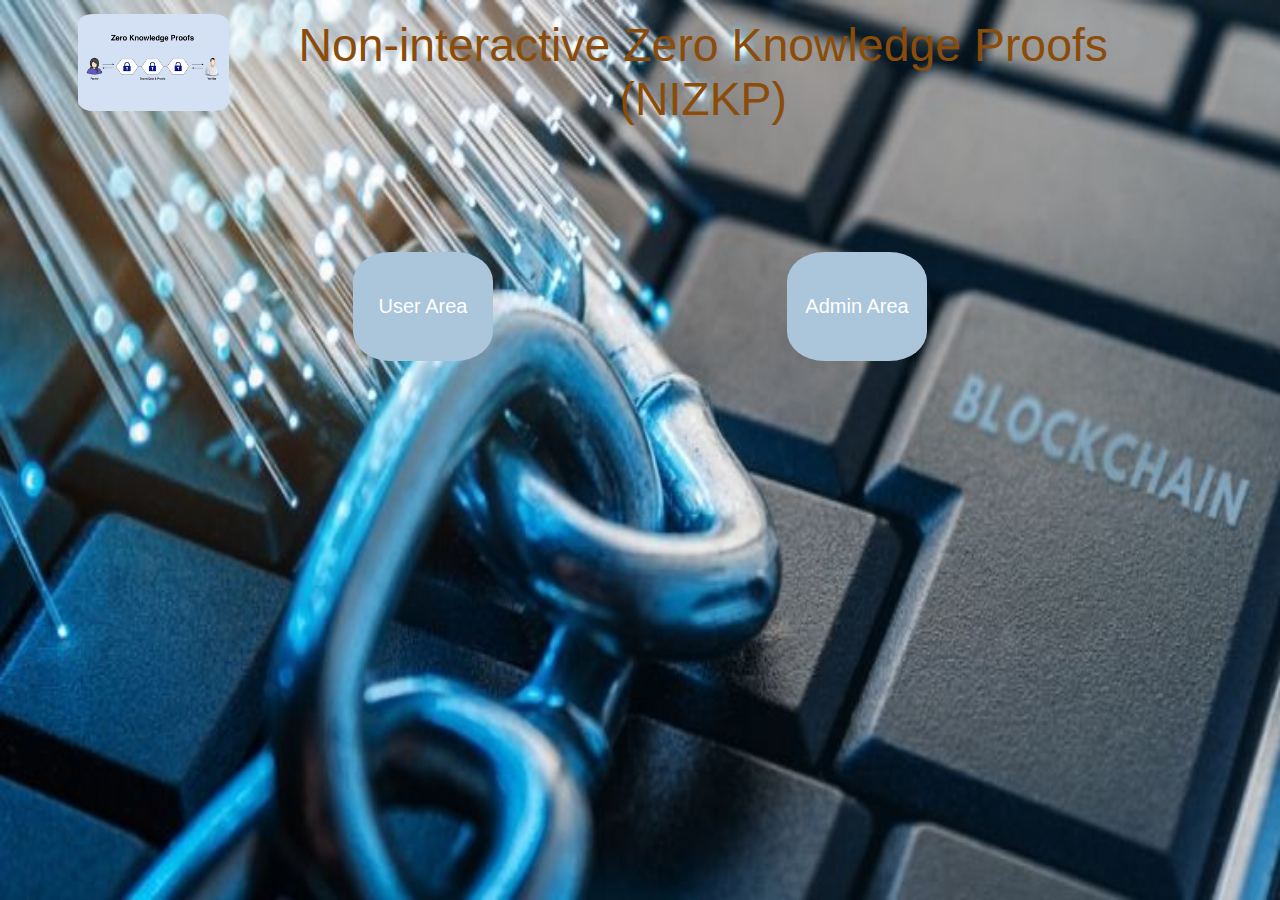
<file: NIZKP_DApp/indexToNIZKP.html>
<html>
    <body>
        <head>
            <link rel="stylesheet" type="text/css" href="styles/NIZKPindex.css">
            <title>NIZKP-Index</title>
        </head>  
                <div id="top">
                    <div id="imgHolder"><img id="appImg" src="imgs/zkpImg.png" alt="zkpImg" title="App Image"/></div>
                    <div id="appTitleHolder">
                        <p id="appHeadingOne">Non-interactive Zero Knowledge Proofs (NIZKP)</p>
                    </div>
                </div>

                 <div id="middleWrapper">
                     
                        <div id="inputSection">
                                <button type="button" class="btn btn-primary btn-large btn-block" id="buttonOne"
                                onclick="window.location.href='./NIZKPforSCusers.html'">User Area</button> 

                                <button type="button" class="btn btn-primary btn-large btn-block" id="buttonTwo"
                                onclick="window.location.href='./adminArea.html'">Admin Area</button>
                        </div>
                 </div>
     </body>
 </html>
</file>
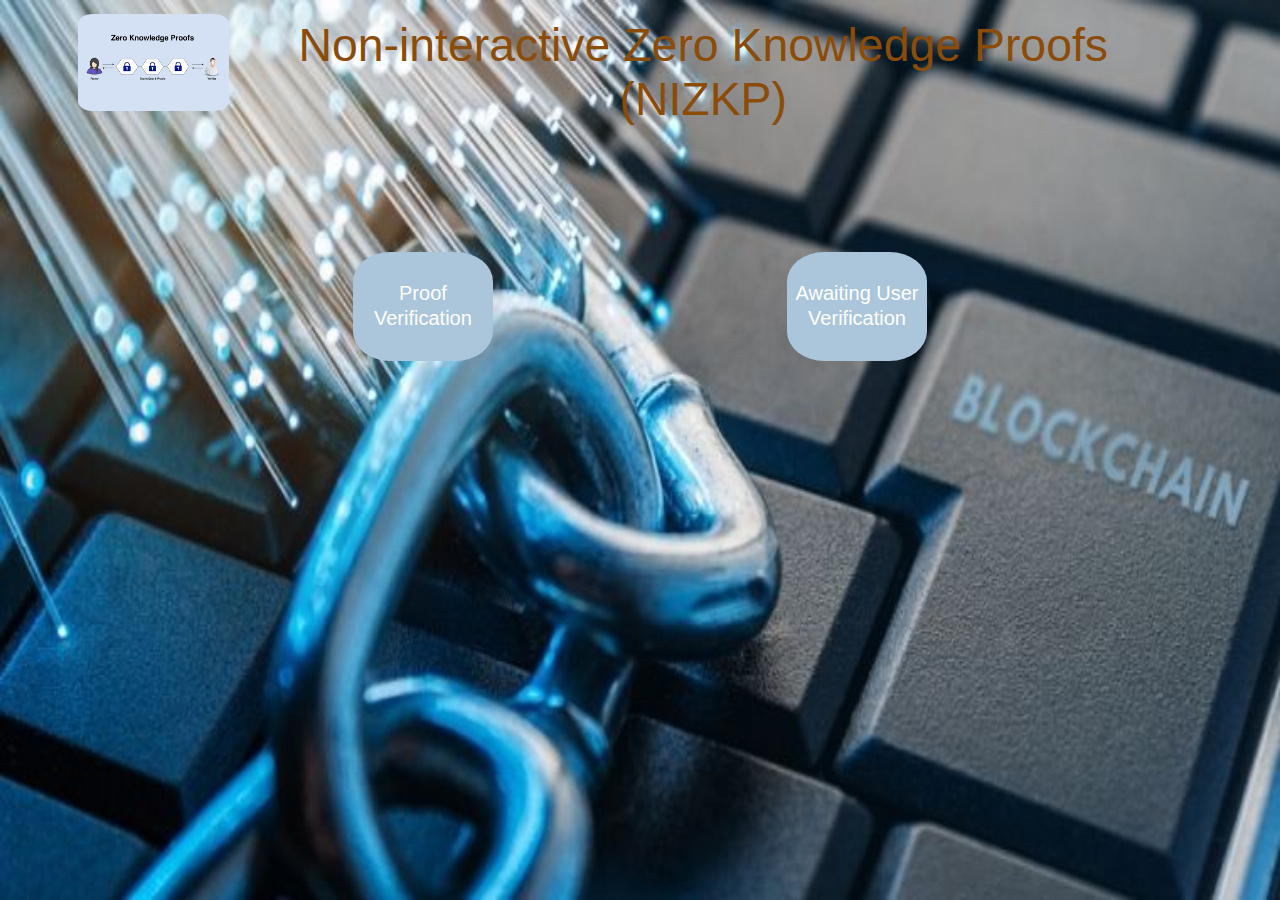
<file: NIZKP_DApp/NIZKPforSCIndex.html>
<html>
    <body>
        <head>
            <link rel="stylesheet" type="text/css" href="styles/NIZKPindex.css">
            <title>NIZKP-Index</title>
        </head>  
                <div id="top">
                    <div id="imgHolder"><img id="appImg" src="imgs/zkpImg.png" alt="zkpImg" title="App Image"/></div>
                    <div id="appTitleHolder">
                        <p id="appHeadingOne">Non-interactive Zero Knowledge Proofs (NIZKP)</p>
                    </div>
                </div>

                 <div id="middleWrapper">
                     
                        <div id="inputSection">
                                <button type="button" class="btn btn-primary btn-large btn-block" id="buttonOne"
                                onclick="window.location.href='./NIZKPforSC.html'">Proof Verification</button> 

                                <button type="button" class="btn btn-primary btn-large btn-block" id="buttonTwo"
                                onclick="window.location.href='./NIZKPforSCawait.html'">Awaiting User Verification</button>
                        </div>
                 </div>
     </body>
 </html>
</file>
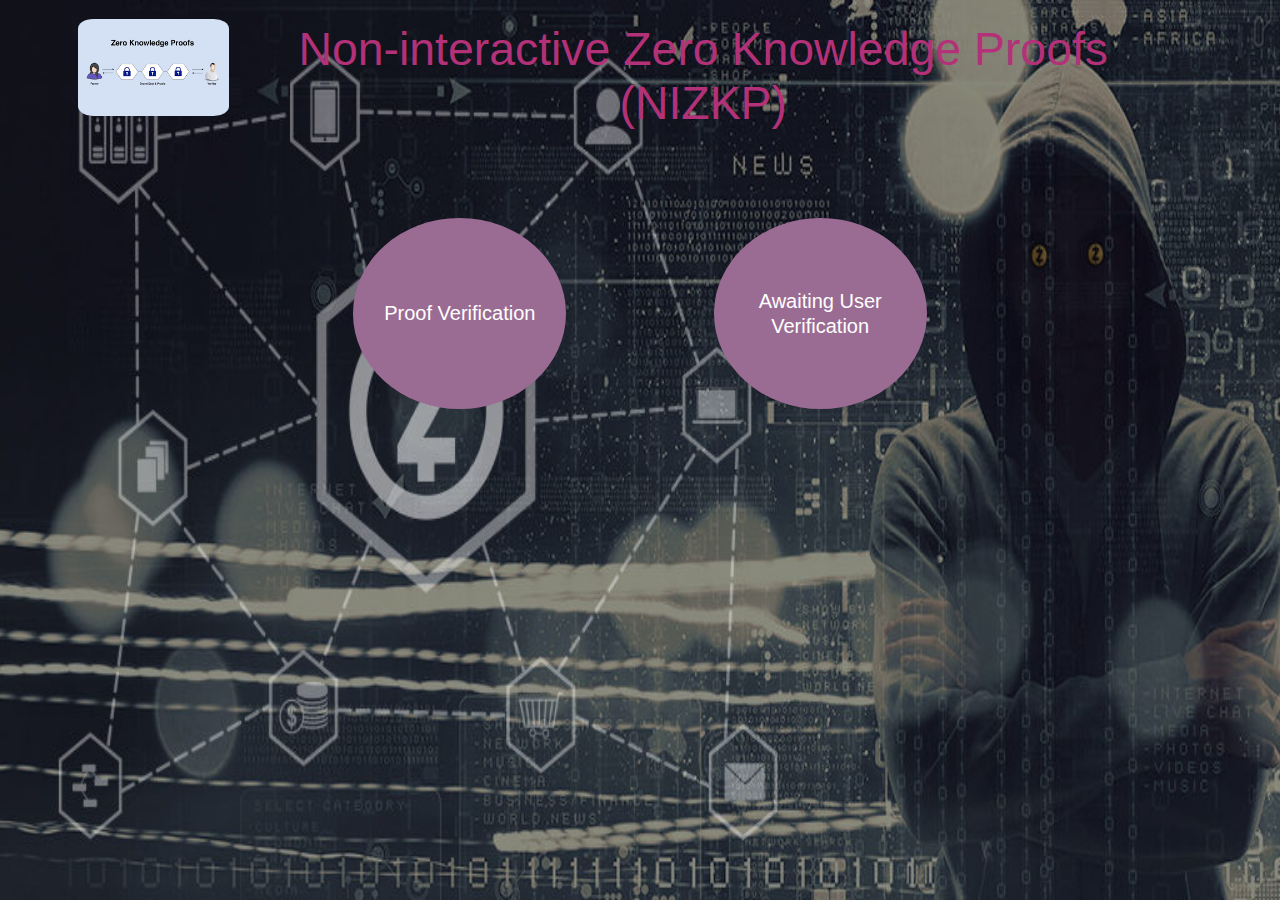
<file: NIZKP_DApp/NIZKPforSCusers.html>
<html>
    <body>
        <head>
            <link rel="stylesheet" type="text/css" href="styles/NIZKPusers.css">
            <title>NIZKP-Users</title>
        </head>  
                <div id="top">
                    <div id="imgHolder"><img id="appImg" src="imgs/zkpImg.png" alt="zkpImg" title="App Image"/></div>
                    <div id="appTitleHolder">
                        <p id="appHeadingOne">Non-interactive Zero Knowledge Proofs (NIZKP)</p>
                    </div>
                </div>

                 <div id="middleWrapper">
                     
                        <div id="inputSection">
                                <button type="button" class="btn btn-primary btn-large btn-block" id="buttonOne"
                                onclick="window.location.href='./NIZKPforSC.html'">Proof Verification</button> 

                                <button type="button" class="btn btn-primary btn-large btn-block" id="buttonTwo"
                                onclick="window.location.href='./NIZKPforSCawait.html'">Awaiting User Verification</button>
                        </div>
                 </div>
     </body>
 </html>
</file>
<file: NIZKP_DApp/styles/NIZKPindex.css>
* {
    box-sizing: border-box;
    }
     
*:focus {
    outline: none;
    }

body {
    font-family: Arial;
    /*background-color: rgb(99, 111, 117);*/
    background-image:url("../imgs/blockchainImg.jpg");
    background-repeat: repeat;
    background-size: 100% 100%;
    }

#top {  
        width: 100%;
        height: 13%;
        text-align: center;
        color: #777;
        margin-top: 0.5%;
        margin-bottom: 9%;
        }

#imgHolder{width: 16%; height: 85%; float: left; margin-top: 0.5%; margin-left: 3.5%;}

#appImg{
    border-radius: 10%;
    width:75%;
    height: 99%;   /*200%*/
    margin: 0% 0%;
    transition: transform .2s; /* Animation */
}

#appImg:hover{
    transform: scale(0.8); /* Negative value rotates and decreases size.*/
}
#appTitleHolder{width: 70%; height: 85%; float: right; margin-right: 10%;}
    
#appHeadingOne{
    color: rgb(139, 76, 9);
    font-size: 290%;
    font-family: sans-serif;
    margin: 1.1% auto;
}

#middleWrapper{
    width: 72%;
    height: 55%;
    margin: 6% auto;
}

#inputSection{
    width: 90%;
    height: 40%;
    margin: -1.5% auto;
}

.control-group {
    margin: 0.5% auto;
    }
     
input {
    text-align: center;
    background-color: rgb(187, 194, 196);
    border: 2px solid rgb(247, 242, 247);
    border-radius: 3px;
    font-size: 16px;
    font-weight: 200;
    padding: 10px 0;
    width: 93%;
    transition: border .5s;
    border-radius: 4%;
    margin: 0.5% auto;
    }
     
input:focus {
    border: 2px solid rgb(233, 176, 245);
    box-shadow: none;
    }
     
.btn {
    border: 2px solid transparent;
    background: rgb(171, 197, 219);
    color: #ffffff;
    font-size: 16px;
    line-height: 25px;
    padding: 10px 0;
    text-decoration: none;
    text-shadow: none;
    border-radius: 27%;
    box-shadow: none;
    transition: 0.45s;
    display: block;
    width: 17%;
    height: 56%;
    margin: 3.5% auto;
    }
     
.btn:hover {
    background-color: rgb(89, 146, 212);
    transform: scale(0.8); /* Negative value decreases size.*/
    }

#buttonOne{
    float: left;
    margin-left: 15%;
    font-size: 125%;
}

#buttonTwo{
    float: right;
    margin-right: 15%;
    font-size: 125%;
}

.userEntries{
        width: 63%;
        height: 10%;
        margin: 2% auto;
        background-color: rgb(132, 143, 146);
        border-radius: 1%;
    }

.dataSection{
        margin-top: 1%;
        margin-left: 3.3%;
    }
</file>
<file: NIZKP_DApp/styles/NIZKPusers.css>
* {
    box-sizing: border-box;
    }
     
*:focus {
    outline: none;
    }

body {
    font-family: Arial;
    /*background-color: rgb(99, 111, 117);*/
    background-image:url("../imgs/zeroKPImg.jpg");
    background-repeat: repeat;
    background-size: 100% 100%;
    }

#top {  
        width: 100%;
        height: 13%;
        text-align: center;
        color: #777;
        margin-top: 1%;
        }

#imgHolder{width: 16%; height: 85%; float: left; margin-top: 0.5%; margin-left: 3.5%;}

#appImg{
    border-radius: 10%;
    width:75%;
    height: 99%;   /*200%*/
    margin: 0% 0%;
    transition: transform .2s; /* Animation */
}

#appImg:hover{
    transform: scale(0.8); /* Negative value rotates and decreases size.*/
}
#appTitleHolder{width: 70%; height: 85%; float: right; margin-right: 10%;}
    
#appHeadingOne{
    color: rgb(179, 49, 120);
    font-size: 290%;
    font-family: sans-serif;
    margin: 1.1% auto;
}

#appHeadingTwo{
    color: rgb(80, 33, 59);
    font-size: 200%;
    font-family: sans-serif;
    margin: 0.5% auto;
    text-decoration-line: underline;
}

#middleWrapper{
    width: 72%;
    height: 65%;
    margin: 6% auto;
}

#inputSection{
    width: 90%;
    height: 40%;
    margin: -1.5% auto;
}

.control-group {
    margin: 0.5% auto;
    }
     
input {
    text-align: center;
    background-color: rgb(187, 194, 196);
    border: 2px solid rgb(247, 242, 247);
    border-radius: 3px;
    font-size: 16px;
    font-weight: 200;
    padding: 10px 0;
    width: 93%;
    transition: border .5s;
    border-radius: 4%;
    margin: 0.5% auto;
    }
     
input:focus {
    border: 2px solid rgb(233, 176, 245);
    box-shadow: none;
    }
     
.btn {
    border: 2px solid transparent;
    background: rgb(155, 108, 147);
    color: #ffffff;
    font-size: 16px;
    line-height: 25px;
    padding: 10px 0;
    text-decoration: none;
    text-shadow: none;
    border-radius: 65%;
    box-shadow: none;
    transition: 0.45s;
    display: block;
    width: 26%;
    height: 83%;
    margin: 3.5% auto;
    }
     
.btn:hover {
    background-color: rgb(161, 68, 146);
    transform: scale(1.1); /* Negative value decreases size.*/
    }

#buttonOne{
    float: left;
    margin-left: 15%;
    font-size: 125%;
}

#buttonTwo{
    float: right;
    margin-right: 15%;
    font-size: 125%;
}

.userEntries{
        width: 63%;
        height: 10%;
        margin: 2% auto;
        background-color: rgb(132, 143, 146);
        border-radius: 1%;
    }

.dataSection{
        margin-top: 1%;
        margin-left: 3.3%;
    }
</file>
